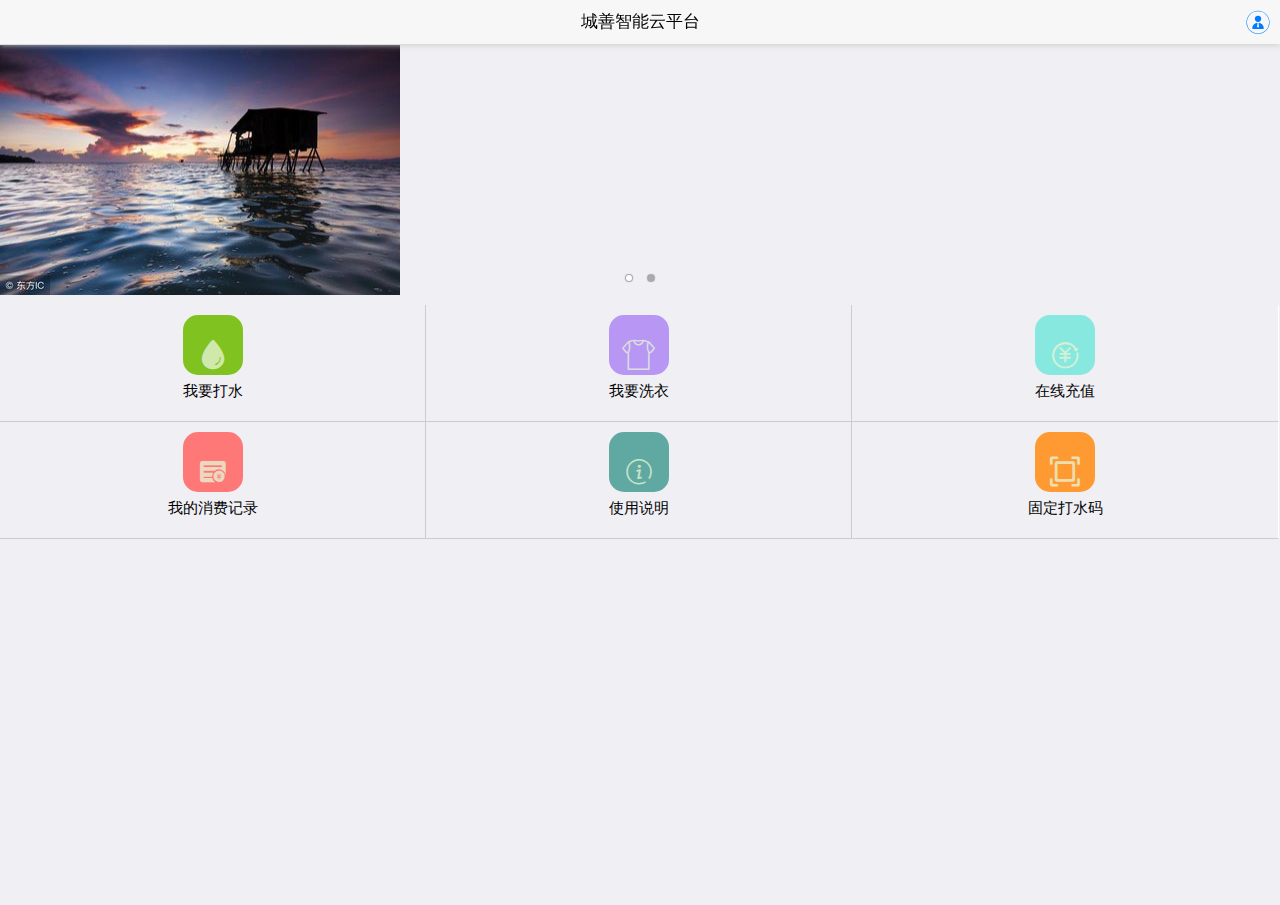
<file: index.html>
<!DOCTYPE html>
<html>
<head>
    <meta charset="utf-8">
    <meta name="viewport" content="width=device-width,initial-scale=1,minimum-scale=1,maximum-scale=1,user-scalable=no" />
    <title></title>
    <script src="js/mui.min.js"></script>
    <link href="css/mui.min.css" rel="stylesheet"/>
    <link rel="stylesheet" type="text/css" href="css/iconfont.css"/>
    <link rel="stylesheet" type="text/css" href="css/subpages1.css"/>
    <style type="text/css">
    	*{
    		padding: 0;
    		margin: 0;
    		list-style: none;
    		
    	}
 	
    </style>
    <script type="text/javascript" src="js/jquery-1.11.0.js" ></script>
    <script type="text/javascript" charset="utf-8">
      	mui.init();
    </script>
</head>
<body style="height: 100%;overflow:hidden ;">
	<header class="mui-bar mui-bar-nav">
	    <a class=" mui-icon  mui-pull-right iconfont icon-ren" id="subpages2"></a>
	    <h1 class="mui-title">城善智能云平台</h1>    
	</header>
<script type="text/javascript" charset="utf-8">	  


     	mui.init({
      	 subpages:[{
//	    	链接的子网页地址
	      url:'subpages/subpages1.html',
//	      链接这个子网页的里面的盒子的id
	      id:'lis',
	      styles:{
	      	top:'45px',
	      }
	    }]
  });
  
document.getElementById('subpages2').addEventListener('tap',function(){
	 mui.openWindow({
			url: 'subpages/subpages2.html', 
			id:'denglu'
		})
})
</script>
</body>
<script type="text/javascript" src="../js/sbupages.js"></script>
</html>
</file>
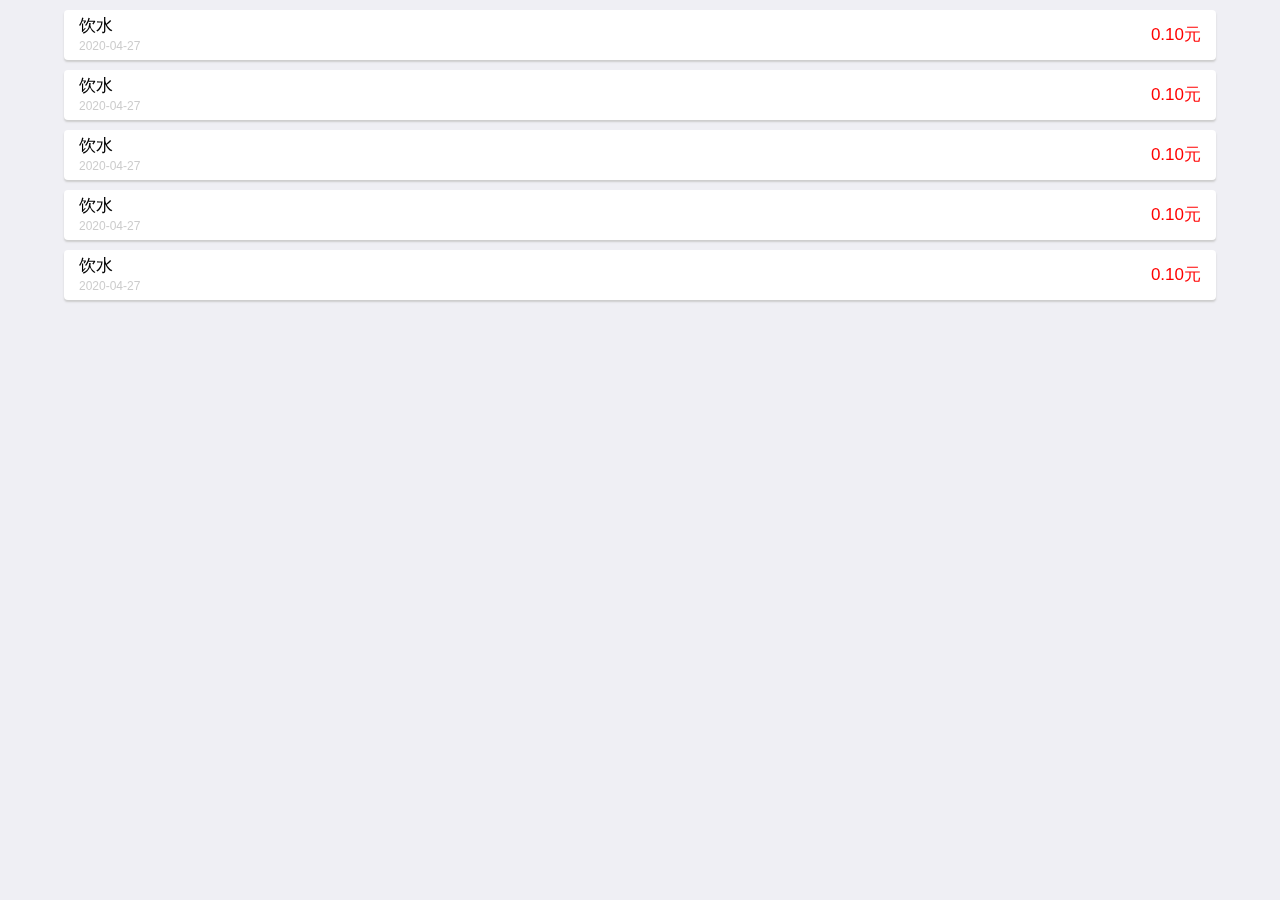
<file: subpages/sub.html>
<!DOCTYPE html>
<html>
	<head>
		<meta charset="utf-8">
		<title>Hello MUI</title>
		<meta name="viewport" content="width=device-width, initial-scale=1,maximum-scale=1,user-scalable=no">
		<meta name="apple-mobile-web-app-capable" content="yes">
		<meta name="apple-mobile-web-app-status-bar-style" content="black">
		<link rel="stylesheet" type="text/css" href="../css/subpages4.css"/>
		<link rel="stylesheet" href="../css/mui.min.css">
		<style type="text/css">
			*{
				padding: 0;
				margin: 0;
				list-style: none;
			}
		</style>
	</head>

	<body id="body">
		<!--下拉刷新容器-->
		<div  id="pullrefresh" class="mui-content">
			<div class="mui-scroll">
				<!--数据列表-->
				<ul class="consume_lis" >
					<li>
						<ul class="consume_lis_son">
							<li>
								<span>饮水</span>
								<p>2020-04-27</p>
							</li>
							<li>0.10元</li>
						</ul>
					</li>
					<li>
						<ul class="consume_lis_son">
							<li>
								<span>饮水</span>
								<p>2020-04-27</p>
							</li>
							<li>0.10元</li>
						</ul>
					</li>
					<li>
						<ul class="consume_lis_son">
							<li>
								<span>饮水</span>
								<p>2020-04-27</p>
							</li>
							<li>0.10元</li>
						</ul>
					</li>
					<li>
						<ul class="consume_lis_son">
							<li>
								<span>饮水</span>
								<p>2020-04-27</p>
							</li>
							<li>0.10元</li>
						</ul>
					</li>
					<li>
						<ul class="consume_lis_son">
							<li>
								<span>饮水</span>
								<p>2020-04-27</p>
							</li>
							<li>0.10元</li>
						</ul>
					</li>
				</ul>
			</div>
		</div>
		<script src="../js/mui.min.js"></script>
		<script>
			mui.init({
				pullRefresh: {
					container: '#pullrefresh',
					down: {
						callback: pulldownRefresh
					},
				}
			});
			/**
			 * 下拉刷新具体业务实现
			 */
			function pulldownRefresh() {
				setTimeout(function() {
//					var table = document.body.querySelector('.mui-table-view');
//					var cells = document.body.querySelectorAll('.mui-table-view-cell');
//					for (var i = cells.length, len = i + 3; i < len; i++) {
//						var li = document.createElement('li');
//						li.className = 'mui-table-view-cell';
//						li.innerHTML = '<a class="mui-navigate-right">Item ' + (i + 1) + '</a>';
//						//下拉刷新，新纪录插到最前面；
//						table.insertBefore(li, table.firstChild);
//					}
					mui('#pullrefresh').pullRefresh().endPulldownToRefresh(); //refresh completed
				}, 1500);
		}		
		</script>
	</body>

</html>
</file>
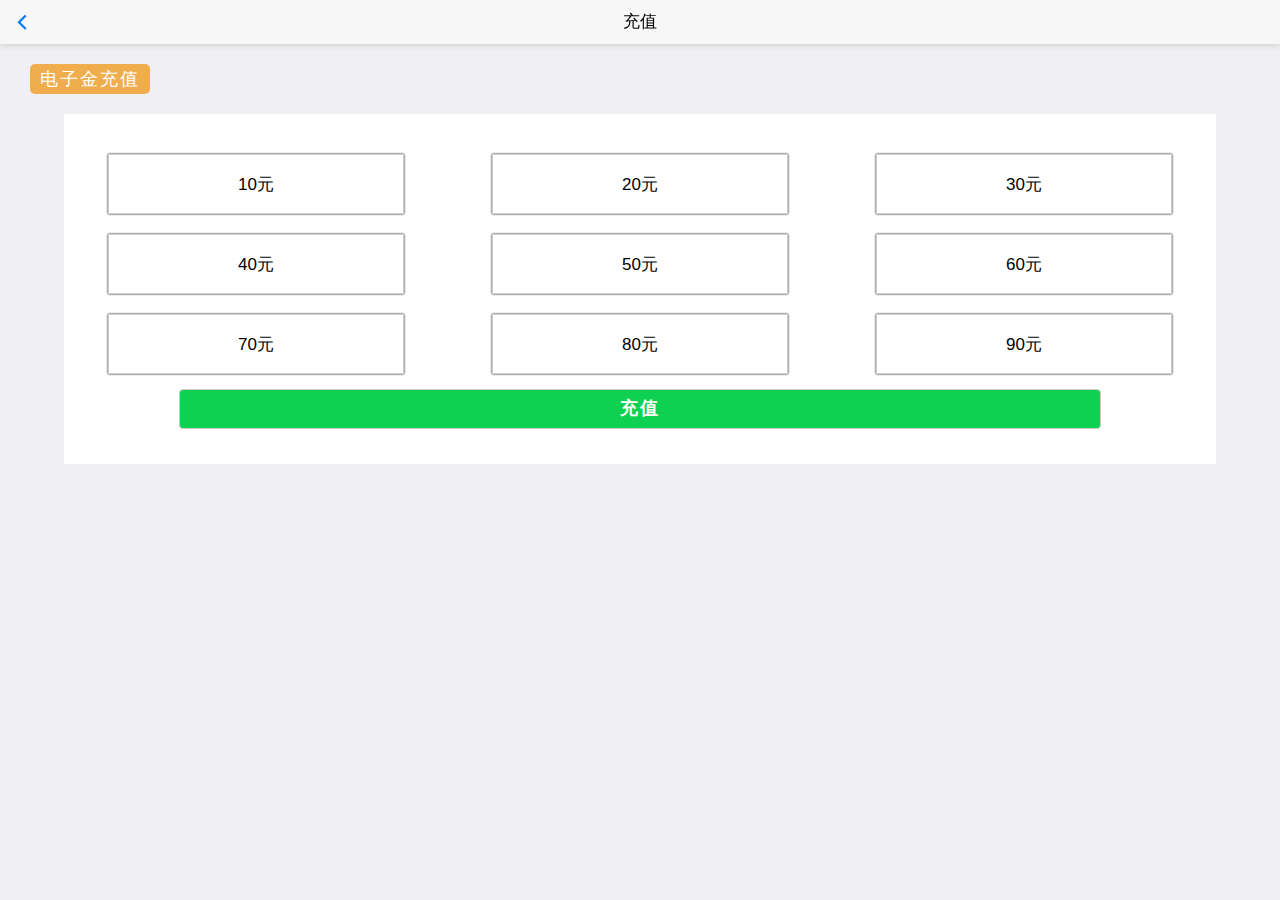
<file: subpages/sub4.html>
<!DOCTYPE html>
<html>
	<head>
		<meta charset="UTF-8">
    <meta name="viewport" content="width=device-width,initial-scale=1,minimum-scale=1,maximum-scale=1,user-scalable=no" />
		<title></title>
		<link rel="stylesheet" type="text/css" href="../css/iconfont.css"/>
		<link rel="stylesheet" type="text/css" href="../css/mui.css"/>
		<link rel="stylesheet" type="text/css" href="../css/subpages4.css"/>
		<script type="text/javascript" src="../js/jquery-1.11.0.js" ></script>
		<script type="text/javascript" src="../js/mui.js" ></script>
		<style type="text/css">
			*{
				padding: 0;
				margin: 0;
				list-style: none;
			}
		</style>
	</head>
	<body>
		<header class="mui-bar mui-bar-nav">
		    <a class="mui-action-back mui-icon mui-icon-left-nav mui-pull-left"></a>
		    <h1 class="mui-title">充值</h1>
		</header>
		<div class="mui-content">
			<span class="water">电子金充值</span>
			<div class="top_up">
				<ul id="lis4">
					<li><a href="#">10元</a></li>
					<li><a href="#">20元</a></li>
					<li><a href="#">30元</a></li>
					<li><a href="#">40元</a></li>
					<li><a href="#">50元</a></li>
					<li><a href="#">60元</a></li>
					<li><a href="#">70元</a></li>
					<li><a href="#">80元</a></li>
					<li><a href="#">90元</a></li>					
				</ul>
				<button type="button">充值</button>
			</div>
		</div>
	</body>
	<script type="text/javascript" src="../js/sbupages.js" ></script>
</html>
</file>
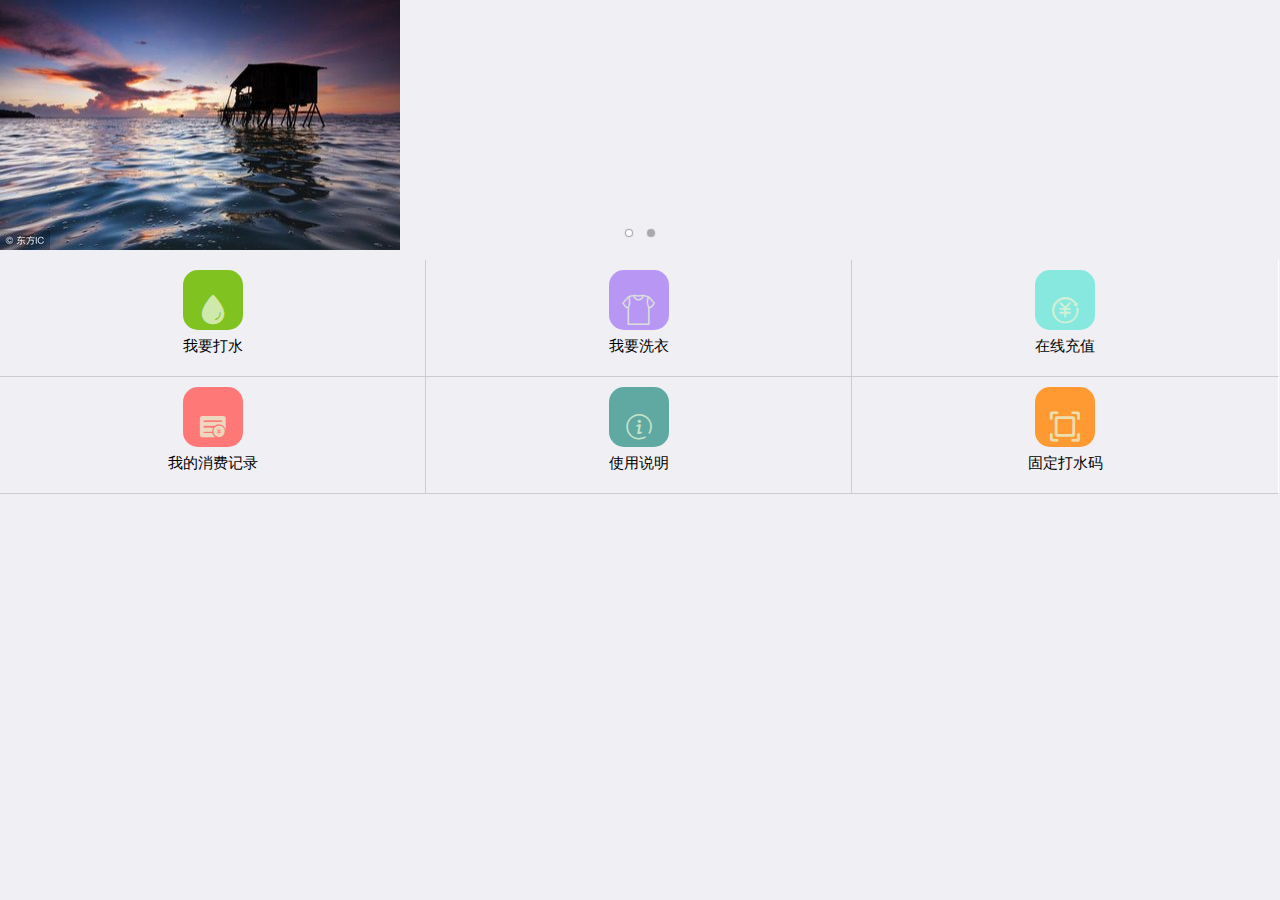
<file: subpages/subpages1.html>
<!DOCTYPE html>
<html>
	<head>
		<meta charset="UTF-8">
    	<meta name="viewport" content="width=device-width,initial-scale=1,minimum-scale=1,maximum-scale=1,user-scalable=no" />
		<title></title>
		<link rel="stylesheet" type="text/css" href="../css/iconfont.css"/>
		<link rel="stylesheet" type="text/css" href="../css/mui.css"/>
		<link rel="stylesheet" href="../css/subpages1.css" />
		<style type="text/css">
    	*{
    		padding: 0;
    		margin: 0;
    		list-style: none;
    	}
    </style>
    <script type="text/javascript" src="../js/jquery-1.11.0.js" ></script>
		<script type="text/javascript" src="../js/mui.min.js" ></script>
	</head>
	<body>
		<div class="mui-content mui-scroll-wrapper">
			<!--轮播图片-->
			<div id="slider" class="mui-slider" >

			  <div class="mui-slider-group mui-slider-loop">
			    <!-- 额外增加的一个节点(循环轮播：第一个节点是最后一张轮播) -->
			    <div class="mui-slider-item mui-slider-item-duplicate" id="imgs_lunbo">
			      <a href="#">
			        <img src="../imgs/b251dc6a3eac.jpg">
			      </a>
			    </div>
			    <!-- 第一张 -->
			    <div class="mui-slider-item" id="imgs_lunbo">
			      <a href="#">
			        <img src="../imgs/t012a210f3330dbffd8.jpg">
			      </a>
			    </div>
			    <!-- 第二张 -->
			    <div class="mui-slider-item" id="imgs_lunbo">
			      <a href="#">
			        <img src="../imgs/b251dc6a3eac.jpg">
			      </a>
			    </div>
			    <!-- 额外增加的一个节点(循环轮播：最后一个节点是第一张轮播) -->
			    <div class="mui-slider-item mui-slider-item-duplicate" id="imgs_lunbo">
			      <a href="#">
			        <img src="../imgs/t012a210f3330dbffd8.jpg">
			      </a>
			    </div>
			  </div>
			  <div class="mui-slider-indicator">
			    <div class="mui-indicator mui-active"></div>
			    <div class="mui-indicator"></div>
			  </div>
			</div>
		<!--打水选项栏-->
		<ul class="selection_function">
			<li>
				<a href="subpages3.html" open-type="common">
					<span class="iconfont icon-shuidi"></span>	
					<p>我要打水</p>
				</a>
			</li>
			<li>
				<a href="subpagesno.html" open-type="common">
					<span class="iconfont icon-yifu"></span>	
					<p>我要洗衣</p>
				</a>
			</li>
			<li>
				<a href="sub4.html" open-type="common">
					<span class="iconfont icon-chongzhi"></span>	
					<p>在线充值</p>
				</a>
			</li>
			<li>
				<a href="subpages5.html" open-type="common">
					<span class="iconfont icon-xiaofei"></span>	
					<p>我的消费记录</p>
				</a>
			</li>
			<li>
				<a href="subpages6.html" open-type="common">
					<span class="iconfont icon-shuoming"></span>	
					<p>使用说明</p>
				</a>
			</li>
			<li>
				<a href="subpages7.html" open-type="common">
					<span class="iconfont icon-weibiaoti--"></span>	
					<p>固定打水码</p>
				</a>
			</li>
		</ul>
	
		</div>		
		<script type="text/javascript">
			//获得slider插件对象
				var gallery = mui('.mui-slider');
				gallery.slider({
				  interval:3000//自动轮播周期，若为0则不自动播放，默认为0；
				});
				
				
		var aniShow = "slide-in-right";
			//关于backbutton和menubutton两个按键的说明，在iOS平台不存在，故需隐藏
			if(!mui.os.android){
				var span = document.getElementById("android-only")
				if(span){
					span.style.display = "none";
				}
				aniShow = "pop-in";
			}
		var subWebview=null,template=null,index=null;
			mui.plusReady(function () {
				//获得主页面webview引用；
				index = plus.webview.currentWebview().opener();
			})
			mui('.selection_function').on('tap', 'a', function() {
				var id = this.getAttribute("href");
				var type = this.getAttribute("open-type");
				var href = this.href;
				if(type=="common"||mui.os.ios){
					var webview_style = {
						popGesture: "close"
					};
					mui.openWindow({
						id: id,
						url: href,
						styles: webview_style,
						show: {
							aniShow: aniShow
						},
						waiting: {
							autoShow: false
						}
					});
				}else{
					var href = this.href;
					var title = this.innerText;
					template = plus.webview.getWebviewById("default-main");
					//获得共用子webview
					subWebview = template.children()[0];
					
					//通知模板修改标题，并显示隐藏右上角图标；
					mui.fire(template,'updateHeader',{title:title,showMenu:false});
					if (subWebview.getURL() != href) {
						subWebview.loadURL(href);
					} else {
						 subWebview.show();
					}
					template.show('slide-in-right', 150);
				}
			});
		</script>
	</body>
</html>
</file>
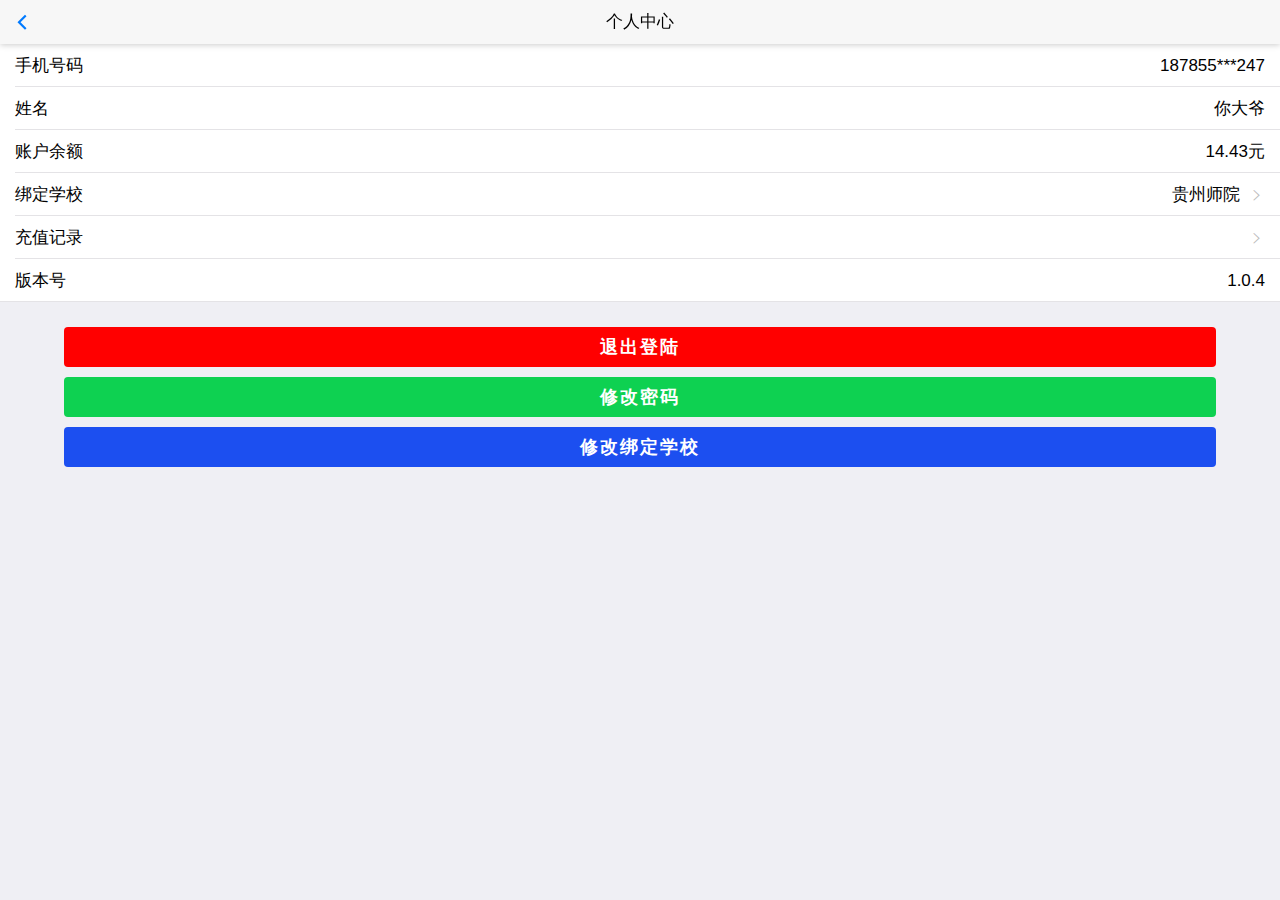
<file: subpages/subpages2.html>
<!DOCTYPE html>
<html>
	<head>
		<meta charset="UTF-8">
    	<meta name="viewport" content="width=device-width,initial-scale=1,minimum-scale=1,maximum-scale=1,user-scalable=no" />
		<title></title>
		<link rel="stylesheet" type="text/css" href="../css/iconfont.css"/>
		<link rel="stylesheet" type="text/css" href="../css/mui.css"/>
		<link rel="stylesheet" type="text/css" href="../css/subpages1.css"/>
		<script type="text/javascript" src="../js/mui.min.js" ></script>
		<style type="text/css">
    	*{
    		padding: 0;
    		margin: 0;
    		list-style: none;
    	}
    </style>
	</head>
	<body>
	<div id="denglu">	
		<header class="mui-bar mui-bar-nav">
		    <a class="mui-action-back mui-icon mui-icon-left-nav mui-pull-left"></a>
		    <h1 class="mui-title">个人中心</h1>
		</header>
		<div class="mui-content mui-scroll-wrapper">
		   <div class="mui-scroll">
		        <!--这里放置真实显示的DOM内容-->
		        <ul class="mui-table-view">
		                <li class="mui-table-view-cell">
		                    <a>
		                    <ul class="my_phone" >
		                    	<li>手机号码</li>
		                    	<li>187855***247</li>
		                    </ul>
		                    </a>
		                </li>
		                <li class="mui-table-view-cell">
		                    <a class="">
			                     <ul class="my_phone" >
			                    	<li>姓名</li>
			                    	<li>你大爷</li>
			                    </ul>
		                    </a>
		                </li>
		                <li class="mui-table-view-cell">
		                    <a class="">
		                         <ul class="my_phone" >
			                    	<li>账户余额</li>
			                    	<li>14.43元</li>
		                    	</ul>
		                    </a>
		                </li>
		                 <li class="mui-table-view-cell">
		                    <a class="mui-navigate-right">
		                         <ul class="my_phone" >
			                    	<li>绑定学校</li>
			                    	<li style="margin-right: 25px;">贵州师院</li>
		                    	</ul>
		                    </a>
		                </li>
		                <li class="mui-table-view-cell">
		                    <a class="mui-navigate-right">
		                         <ul class="my_phone" >
			                    	<li>充值记录</li>			                    	
		                    	</ul>
		                    </a>
		                </li>
		                <li class="mui-table-view-cell">
		                    <a class="">
		                         <ul class="my_phone" >
			                    	<li>版本号</li>
			                    	<li>1.0.4</li>
		                    	</ul>
		                    </a>
		                </li>
		            </ul>
		         <!--登陆退出-->
				<ul class="there_id">
					<li><a href="#">退出登陆</a></li>
					<li><a href="#">修改密码</a></li>
					<li><a href="#">修改绑定学校</a></li>
				</ul>
		    </div>

		</div>
		
	</div>
	</body>
</html>
</file>
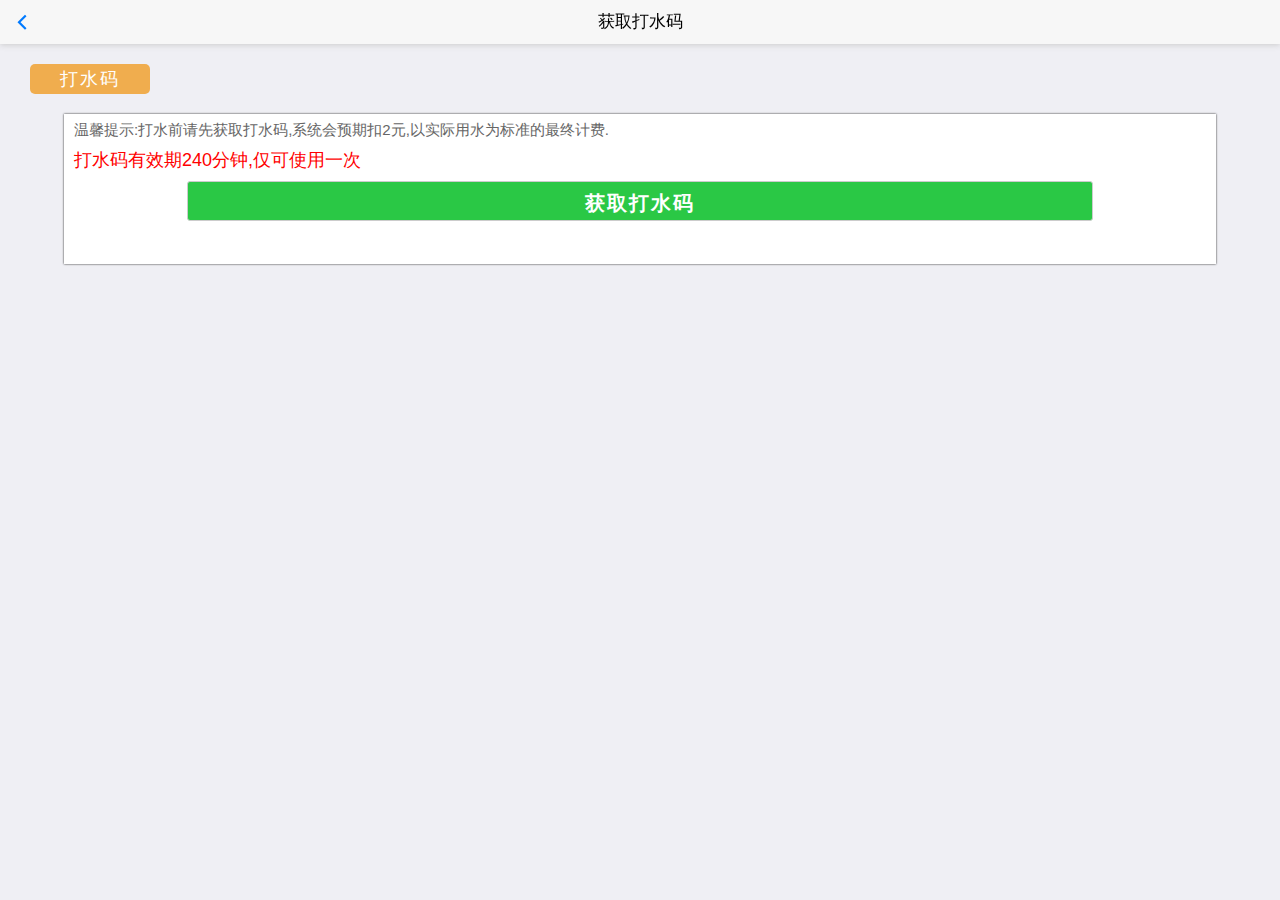
<file: subpages/subpages3.html>
<!DOCTYPE html>
<html>
	<head>
		<meta charset="UTF-8">
    <meta name="viewport" content="width=device-width,initial-scale=1,minimum-scale=1,maximum-scale=1,user-scalable=no" />
		<title></title>
		<link rel="stylesheet" type="text/css" href="../css/iconfont.css"/>
		<link rel="stylesheet" type="text/css" href="../css/mui.css"/>
		<link rel="stylesheet" type="text/css" href="../css/subpages1.css"/>
		<script type="text/javascript" src="../js/mui.js" ></script>
		<style type="text/css">
			*{
				padding: 0;
				margin: 0;
				list-style: none;
			}
		</style>
	</head>
	<body>
		<header class="mui-bar mui-bar-nav">
		    <a class="mui-action-back mui-icon mui-icon-left-nav mui-pull-left"></a>
		    <h1 class="mui-title">获取打水码</h1>
		</header>
		<div class="mui-content">
			<span class="water">打水码</span>
			<div class="fetch_water">
				<ul>
					<li>温馨提示:打水前请先获取打水码,系统会预期扣2元,以实际用水为标准的最终计费.</li>
					<li>打水码有效期240分钟,仅可使用一次</li>
					<li><button type="button">获取打水码</button></li>
				</ul>
			</div>
		</div>
	</body>
</html>
</file>
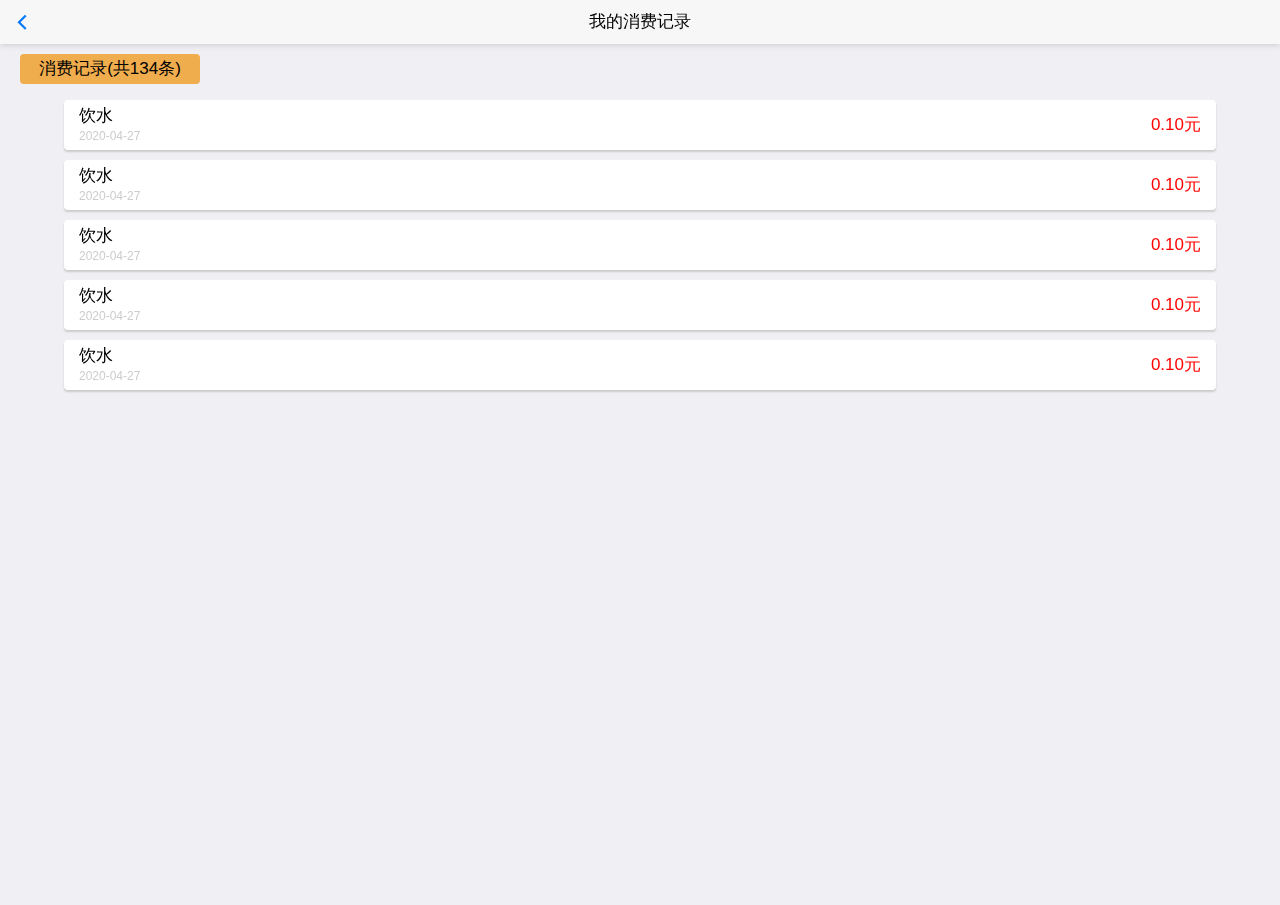
<file: subpages/subpages5.html>
<!DOCTYPE html>
<html>
	<head>
		<meta charset="UTF-8">
    <meta name="viewport" content="width=device-width,initial-scale=1,minimum-scale=1,maximum-scale=1,user-scalable=no" />
		
		<title></title>
		<link rel="stylesheet" type="text/css" href="../css/iconfont.css"/>
		<link rel="stylesheet" type="text/css" href="../css/mui.css"/>
		<link rel="stylesheet" type="text/css" href="../css/subpages4.css"/>
		
		<script type="text/javascript" src="../js/jquery-1.11.0.js" ></script>
		<script type="text/javascript" src="../js/mui.js" ></script>
	<style type="text/css">
			*{
				padding: 0;
				margin: 0;
				list-style: none;
			}
			.mui-content .mui-pull-top-pocket{
  			top: 90px !important;
		}
		</style>
	</head>
	<body style="overflow:hidden;">
		<header class="mui-bar mui-bar-nav">
		    <a class="mui-action-back mui-icon mui-icon-left-nav mui-pull-left"></a>
		    <h1 class="mui-title">我的消费记录</h1>
		</header>			
		<div class="mui-content " id="expense_calendar">
			<span>消费记录(共134条)</span>
		</div>	
<script>
      mui.init({
	    subpages:[{
//	    	链接的子网页地址
	      url:'sub.html',
//	      链接这个子网页的里面的盒子的id
	      id:'body',
	      styles:{
	      	top:'90px',
	      }
	    }]    
  });
</script>
</body>
</html>
</file>
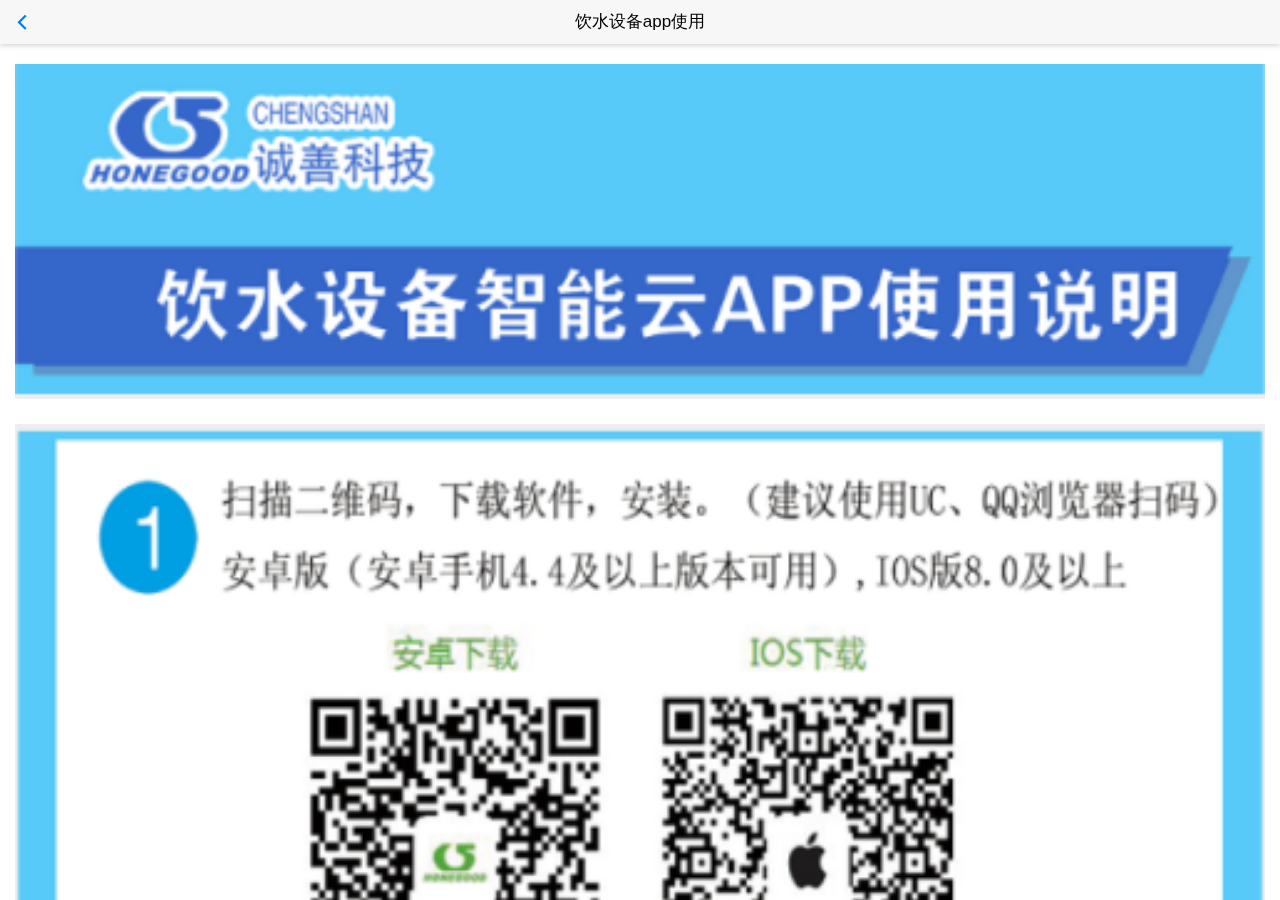
<file: subpages/subpages6.html>
<!DOCTYPE html>
<html>
	<head>
		<meta charset="UTF-8">
    <meta name="viewport" content="width=device-width,initial-scale=1,minimum-scale=1,maximum-scale=1,user-scalable=no" />
		<title></title>
		<link rel="stylesheet" type="text/css" href="../css/mui.css"/>
		<script type="text/javascript" src="../js/mui.min.js" ></script>
		<style>
			*{
				padding: 0;
				margin: 0;
				list-style: none;
			}
			img{
				width: 100%;
				box-sizing: border-box;
				padding:10px 15px;
			}
			ul{
				margin-top: 10px;
			}
		</style>
	</head>
	<body >
		<header class="mui-bar mui-bar-nav">
		    <a class="mui-action-back mui-icon mui-icon-left-nav mui-pull-left"></a>
		    <h1 class="mui-title">饮水设备app使用</h1>
		</header>
		<div class="mui-content mui-scroll-wrapper" style="background: #fff;">
			<div class="mui-scroll">
				<ul>
					<li><img src="../imgs/0.png"/></li>
					<li><img src="../imgs/1.png"/></li>
					<li><img src="../imgs/2.png"/></li>
					<li><img src="../imgs/3.png"/></li>
					<li><img src="../imgs/4.png"/></li>
					<li><img src="../imgs/5.png"/></li>
					<li><img src="../imgs/6.png"/></li>
				</ul>
			</div>
		</div>
<script>
	(function($){
        $(".mui-scroll-wrapper").scroll({
              bounce: true,//滚动条是否有弹力默认是true
              indicators:false, //是否显示滚动条,默认是true
        });
	})(mui);
</script>
	</body>
</html>
</file>
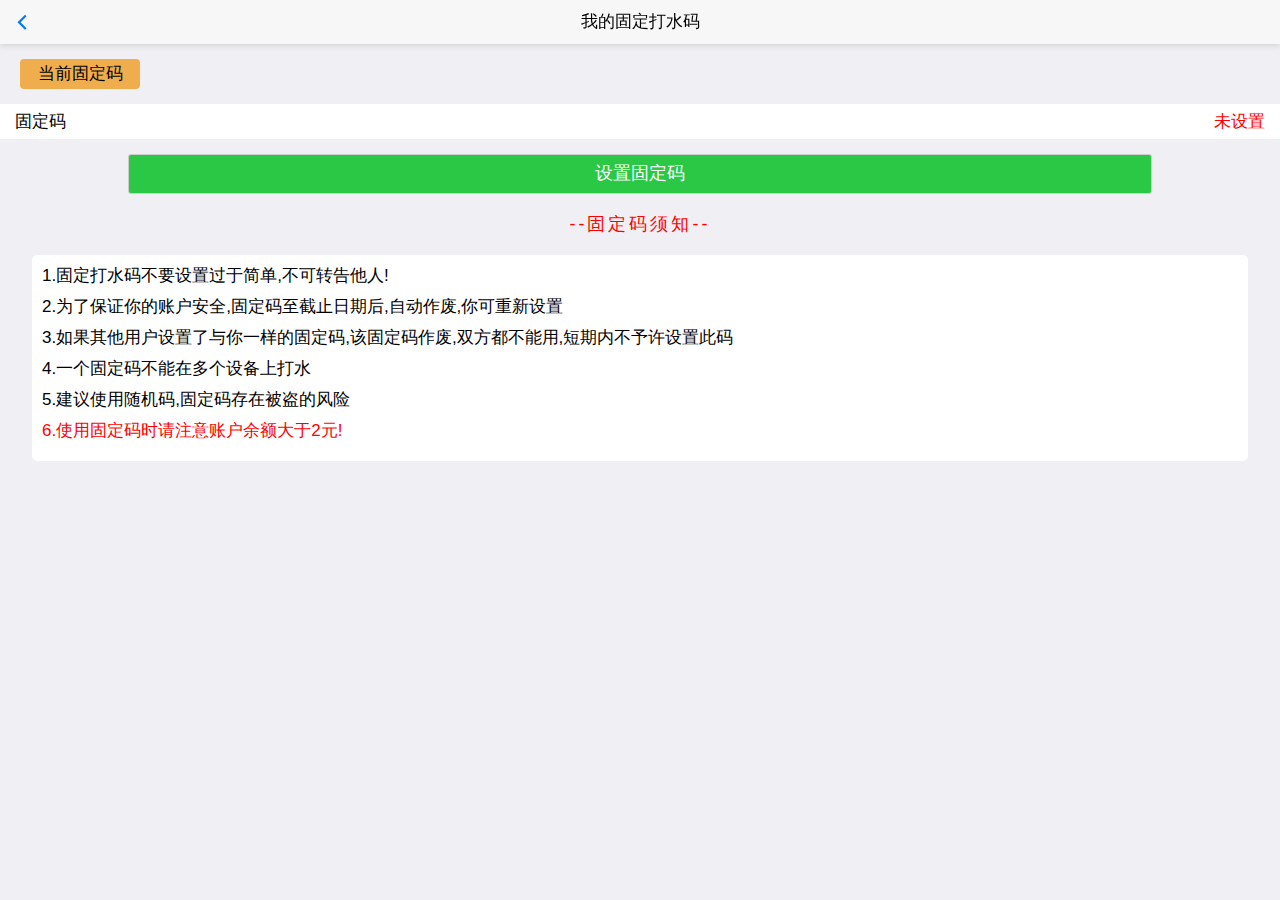
<file: subpages/subpages7.html>
<!DOCTYPE html>
<html>
	<head>
		<meta charset="UTF-8">
    	<meta name="viewport" content="width=device-width,initial-scale=1,minimum-scale=1,maximum-scale=1,user-scalable=no" />
		<title></title>
		<link rel="stylesheet" type="text/css" href="../css/mui.css"/>
		<link rel="stylesheet" type="text/css" href="../css/sub7.css"/>
		<script type="text/javascript" src="../js/mui.min.js" ></script>
		<style type="text/css">
			*{
				padding: 0;
				margin: 0;
				list-style: none;
			}
		</style>
	</head>
	<body>
		<header class="mui-bar mui-bar-nav">
		    <a class="mui-action-back mui-icon mui-icon-left-nav mui-pull-left"></a>
		    <h1 class="mui-title">我的固定打水码</h1>
		</header>
		<div class="my_water mui-content">
			<span>当前固定码</span>
			<ul>
				<li>固定码</li>
				<li>未设置</li>
			</ul>
			<button type="button">设置固定码</button>
			<p>--固定码须知--</p>
			<ol>
				<li>1.固定打水码不要设置过于简单,不可转告他人!</li>
				<li>2.为了保证你的账户安全,固定码至截止日期后,自动作废,你可重新设置</li>
				<li>3.如果其他用户设置了与你一样的固定码,该固定码作废,双方都不能用,短期内不予许设置此码</li>
				<li>4.一个固定码不能在多个设备上打水</li>
				<li>5.建议使用随机码,固定码存在被盗的风险</li>
				<li><span>6.使用固定码时请注意账户余额大于2元!</span></li>
			</ol>
		</div>
	</body>
</html>
</file>
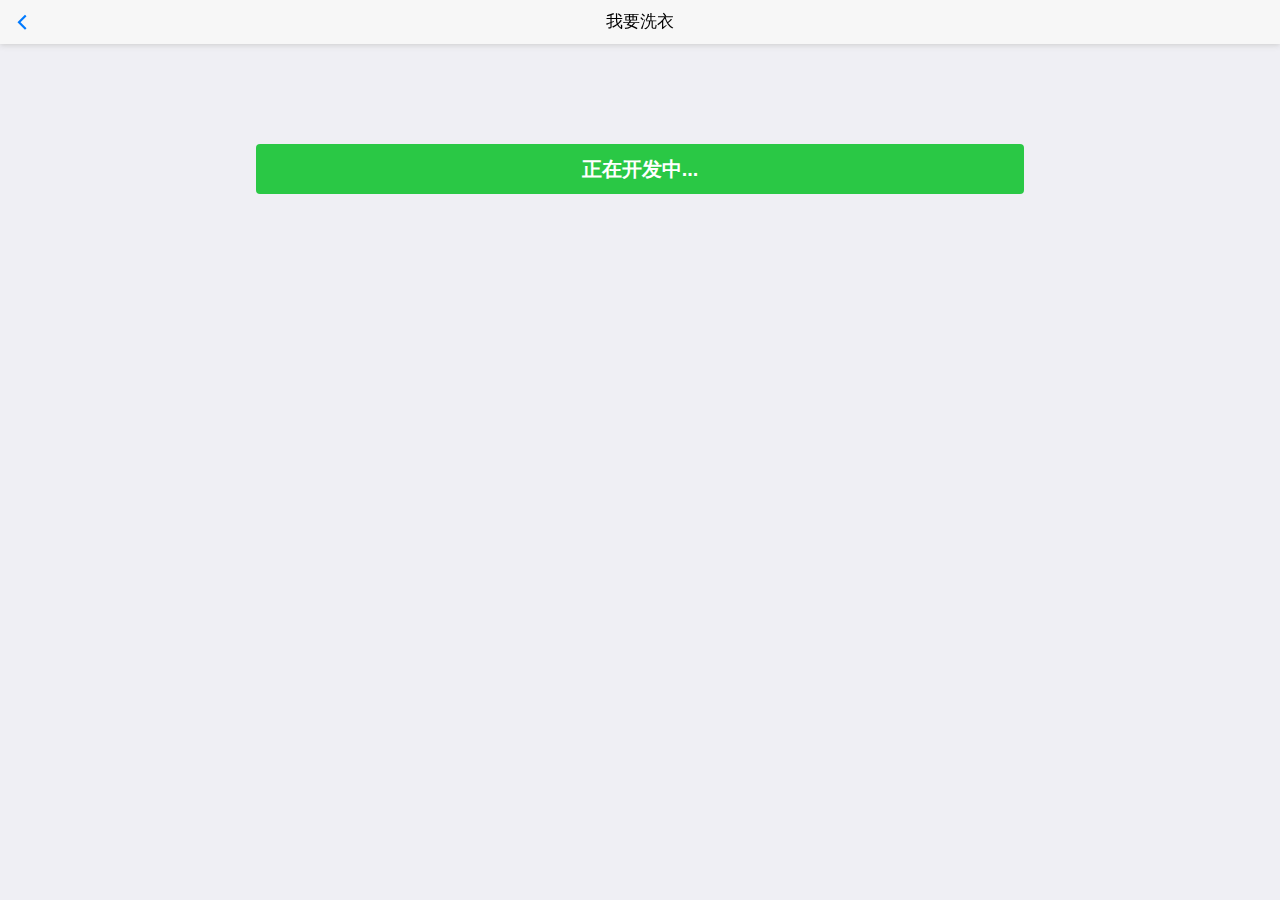
<file: subpages/subpagesno.html>
<!DOCTYPE html>
<html>
	<head>
		<meta charset="UTF-8">
    <meta name="viewport" content="width=device-width,initial-scale=1,minimum-scale=1,maximum-scale=1,user-scalable=no" />
		
		<title></title>
		<link rel="stylesheet" type="text/css" href="../css/iconfont.css"/>
		<link rel="stylesheet" type="text/css" href="../css/mui.css"/>
		<link rel="stylesheet" type="text/css" href="../css/subpages4.css"/>
		<script type="text/javascript" src="../js/mui.js" ></script>
	</head>
	<body>
		<header class="mui-bar mui-bar-nav">
		    <a class="mui-action-back mui-icon mui-icon-left-nav mui-pull-left"></a>
		    <h1 class="mui-title">我要洗衣</h1>
		</header>
		<div class="mui-content">
			<div class="no_have container">
				<span>正在开发中...</span>
			</div>
		</div>
	</body>
</html>
</file>
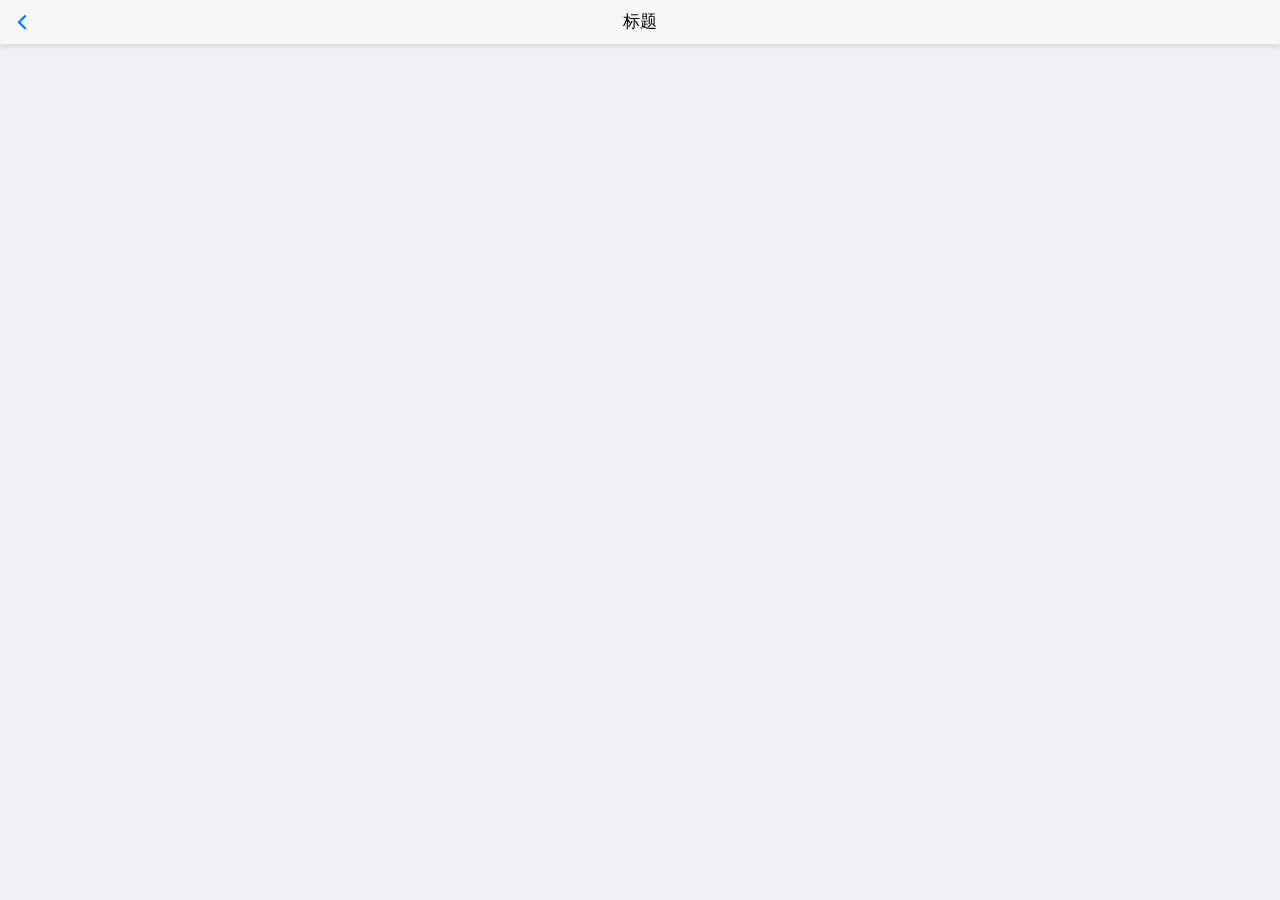
<file: subpages/subpagesno2.html>
<!DOCTYPE html>
<html>
	<head>
		<meta charset="utf-8">
		<title></title>
		<meta name="viewport" content="width=device-width,initial-scale=1,minimum-scale=1,maximum-scale=1,user-scalable=no" />
		<link rel="stylesheet" type="text/css" href="../css/mui.css"/>
		<link rel="stylesheet" type="text/css" href="../css/iconfont.css"/>
		<script type="text/javascript" src="../js/mui.min.js"></script>
	</head>
	<body>
		<header class="mui-bar mui-bar-nav">
			<a class="mui-action-back mui-icon mui-icon-left-nav mui-pull-left"></a>
			<h1 class="mui-title">标题</h1>
		</header>	
	</body>
</html>
</file>
<file: css/iconfont.css>
@font-face {font-family: "iconfont";
  src: url('iconfont.eot?t=1556332694252'); /* IE9 */
  src: url('iconfont.eot?t=1556332694252#iefix') format('embedded-opentype'), /* IE6-IE8 */
  url('[data-uri]') format('woff2'),
  url('iconfont.woff?t=1556332694252') format('woff'),
  url('../fonts/iconfont.ttf?t=1556332694252') format('truetype'), /* chrome, firefox, opera, Safari, Android, iOS 4.2+ */
  url('iconfont.svg?t=1556332694252#iconfont') format('svg'); /* iOS 4.1- */
}

.iconfont {
  font-family: "iconfont" !important;
  font-size: 16px;
  font-style: normal;
  -webkit-font-smoothing: antialiased;
  -moz-osx-font-smoothing: grayscale;
}

.icon-shezhizhuanhuan:before {
  content: "\e61f";
}

.icon-weibiaoti1:before {
  content: "\e60c";
}

.icon-liaotian:before {
  content: "\e630";
}

.icon-iconfontpingguo:before {
  content: "\e620";
}

.icon-shezhi:before {
  content: "\e628";
}

.icon-erweima:before {
  content: "\e61d";
}

.icon-contextphone:before {
  content: "\e6ad";
}

.icon-buchongiconsvg04:before {
  content: "\e660";
}

.icon-liaotian1:before {
  content: "\e703";
}

.icon-angle-up:before {
  content: "\e685";
}

.icon-erweima1:before {
  content: "\e745";
}

.icon-xingli:before {
  content: "\e623";
}

.icon-bi:before {
  content: "\e636";
}

.icon-erji:before {
  content: "\e637";
}

.icon-diandan:before {
  content: "\e624";
}

.icon-dianhua:before {
  content: "\e653";
}

.icon-hot1:before {
  content: "\e631";
}

.icon-menpiao:before {
  content: "\e861";
}

.icon-liaotian2:before {
  content: "\e6d3";
}

.icon-bi1:before {
  content: "\e63e";
}

.icon-souq:before {
  content: "\e725";
}

.icon-icon:before {
  content: "\e622";
}

.icon-erweima2:before {
  content: "\e640";
}

.icon-1:before {
  content: "\e608";
}

.icon-shuoming:before {
  content: "\e662";
}

.icon-rili:before {
  content: "\e626";
}

.icon-hanbao:before {
  content: "\e67e";
}

.icon-dizhi1:before {
  content: "\e834";
}

.icon-xiazai1:before {
  content: "\e64d";
}

.icon-tubiaozhizuomoban:before {
  content: "\e613";
}

.icon-bi2:before {
  content: "\e638";
}

.icon-xiexian:before {
  content: "\e649";
}

.icon-hotel:before {
  content: "\e60a";
}

.icon-xiexian1:before {
  content: "\e64a";
}

.icon-rili1:before {
  content: "\e63d";
}

.icon-rili2:before {
  content: "\e632";
}

.icon-kandian:before {
  content: "\e650";
}

.icon-snail:before {
  content: "\e60b";
}

.icon-youlun:before {
  content: "\e8b7";
}

.icon-shuoji:before {
  content: "\e681";
}

.icon-feiji:before {
  content: "\e60d";
}

.icon-QQ:before {
  content: "\e7cd";
}

.icon-shang:before {
  content: "\e619";
}

.icon-hot:before {
  content: "\e6c5";
}

.icon-yueliang:before {
  content: "\e651";
}

.icon-xia:before {
  content: "\e611";
}

.icon-shang1:before {
  content: "\e614";
}

.icon-hot2:before {
  content: "\e65f";
}

.icon-liaotian3:before {
  content: "\e6bd";
}

.icon-diandan1:before {
  content: "\e629";
}

.icon-shang2:before {
  content: "\e615";
}

.icon-erweima3:before {
  content: "\e627";
}

.icon-huoche:before {
  content: "\e61b";
}

.icon-dizhi2:before {
  content: "\e7f3";
}

.icon-huankuan:before {
  content: "\e63f";
}

.icon-xia1:before {
  content: "\e709";
}

.icon-xia3:before {
  content: "\e719";
}

.icon-rili3:before {
  content: "\e6f2";
}

.icon-shezhi1:before {
  content: "\e62b";
}

.icon-weibo:before {
  content: "\e645";
}

.icon-yifu:before {
  content: "\e684";
}

.icon-xiexian2:before {
  content: "\e64c";
}

.icon-hot3:before {
  content: "\e606";
}

.icon-daqia:before {
  content: "\e652";
}

.icon-wifi:before {
  content: "\e621";
}

.icon-shuoming1:before {
  content: "\e65a";
}

.icon-HOT:before {
  content: "\e633";
}

.icon-xingxing:before {
  content: "\e62c";
}

.icon-liaotianmoren:before {
  content: "\e62a";
}

.icon-diandan2:before {
  content: "\e607";
}

.icon-weibo1:before {
  content: "\e73d";
}

.icon-dizhi3:before {
  content: "\e64e";
}

.icon-kandian_guankan:before {
  content: "\e7ca";
}

.icon-xiangji:before {
  content: "\e6a4";
}

.icon-ziyuan:before {
  content: "\e65b";
}

.icon-you:before {
  content: "\e61a";
}

.icon-xiazai:before {
  content: "\e672";
}

.icon-bi3:before {
  content: "\e639";
}

.icon-huangguan:before {
  content: "\e657";
}

.icon-shuidi:before {
  content: "\e6a3";
}

.icon-rili4:before {
  content: "\e655";
}

.icon-xingxing1:before {
  content: "\e62d";
}

.icon-shang_:before {
  content: "\e616";
}

.icon-shang_1:before {
  content: "\e617";
}

.icon-jia:before {
  content: "\e65e";
}

.icon-fuwu:before {
  content: "\e63a";
}

.icon-xia4:before {
  content: "\e62f";
}

.icon-erji1:before {
  content: "\e63b";
}

.icon-huangguan1:before {
  content: "\e658";
}

.icon-huankuan1:before {
  content: "\e668";
}

.icon-fuwu1:before {
  content: "\e63c";
}

.icon-iconfonticonfont15-copy:before {
  content: "\e61c";
}

.icon-shu:before {
  content: "\e618";
}

.icon-ren:before {
  content: "\e65c";
}

.icon-diandang:before {
  content: "\e60e";
}

.icon--_liaotian:before {
  content: "\e656";
}

.icon-fuwu2:before {
  content: "\e641";
}

.icon-xingxing2:before {
  content: "\e683";
}

.icon-diandan_xiantiao:before {
  content: "\e6c6";
}

.icon-tubiaozhizuomoban-:before {
  content: "\e7a8";
}

.icon-hengxian:before {
  content: "\e69c";
}

.icon-pandiandan:before {
  content: "\e60f";
}

.icon-pencil:before {
  content: "\e642";
}

.icon-wenjianjia:before {
  content: "\e659";
}

.icon-weibo2:before {
  content: "\e646";
}

.icon-xiexianpxjiange:before {
  content: "\e6a2";
}

.icon-erweima4:before {
  content: "\e61e";
}

.icon-weibo3:before {
  content: "\e647";
}

.icon-shoucang:before {
  content: "\e6fb";
}

.icon-chongzhi:before {
  content: "\e6c3";
}

.icon-xinaixin:before {
  content: "\e643";
}

.icon-xin:before {
  content: "\e644";
}

.icon-Boiled-egg-fastfood-:before {
  content: "\e601";
}

.icon-Bbq-meat-ball-food-f:before {
  content: "\e602";
}

.icon-Caned-fish-food-fast:before {
  content: "\e603";
}

.icon-xia5:before {
  content: "\e679";
}

.icon-huangguan2:before {
  content: "\e6c1";
}

.icon-erweima5:before {
  content: "\e682";
}

.icon-weibiaoti--:before {
  content: "\e65d";
}

.icon-xingxing3:before {
  content: "\e62e";
}

.icon-pingguogouwuche:before {
  content: "\e6be";
}

.icon-angle-double-up:before {
  content: "\e6a6";
}

.icon-gouwu:before {
  content: "\e600";
}

.icon-pingguo:before {
  content: "\e634";
}

.icon-huaban:before {
  content: "\e70d";
}

.icon-dizhi:before {
  content: "\e64b";
}

.icon-dianhua1:before {
  content: "\e654";
}

.icon-shang3:before {
  content: "\e625";
}

.icon-chuzuche:before {
  content: "\e9a7";
}

.icon-xiangmulan-weixinhao:before {
  content: "\e605";
}

.icon-weibo4:before {
  content: "\e648";
}

.icon-xiaofei:before {
  content: "\e661";
}

.icon-hangqing:before {
  content: "\e635";
}

.icon-zhoubianjingqu:before {
  content: "\e604";
}

.icon-liaotian4:before {
  content: "\e612";
}

.icon-shuxian:before {
  content: "\e609";
}

.icon-rili5:before {
  content: "\e610";
}

.icon-xiazai2:before {
  content: "\e64f";
}
</file>
<file: css/subpages1.css>
#imgs_lunbo>a>img{
	width: 400px;
	height: 250px;
}
.selection_function{
	display: flex;
	flex-wrap: wrap;
	margin-top: 10px;
}
.selection_function>li{
	width: 33.3%;
	border-right: 1px solid #ccc;
	border-bottom: 1px solid #ccc;
	padding: 10px 0;
}
.selection_function>li:nth-child(3){
	border-right: 1px solid #fff;
}
.selection_function>li:nth-child(6){
	border-right: 1px solid #fff;
}
.selection_function>li>a>p{
	text-align: center;
	margin-top: 5px;
	color: #000000;
	font-size: 15px;
}
.selection_function>li:nth-child(1)>a>span{
	margin: 0 auto;
	display: block;
	width: 60px;
	height: 60px;
	background: rgb(128,194,32);
	font-size: 30px;
	text-align: center;
	line-height: 80px;
	color: rgba(230,243,212,0.8);
	border-radius: 15px;
}
.selection_function>li:nth-child(2)>a>span{
	margin: 0 auto;
	display: block;
	width: 60px;
	height: 60px;
	background: rgb(184,151,244);
	font-size: 30px;
	text-align: center;
	line-height: 80px;
	color: rgba(230,243,212,0.8);
	border-radius: 15px;
}
.selection_function>li:nth-child(3)>a>span{
	margin: 0 auto;
	display: block;
	width: 60px;
	height: 60px;
	background: rgb(135,232,223);
	font-size: 30px;
	text-align: center;
	line-height: 80px;
	color: rgba(230,243,212,0.8);
	border-radius: 15px;
}
.selection_function>li:nth-child(4)>a>span{
	margin: 0 auto;
	display: block;
	width: 60px;
	height: 60px;
	background: rgb(255,120,120);
	font-size: 30px;
	text-align: center;
	line-height: 80px;
	color: rgba(230,243,212,0.8);
	border-radius: 15px;
}
.selection_function>li:nth-child(5)>a>span{
	margin: 0 auto;
	display: block;
	width: 60px;
	height: 60px;
	background: rgb(95,169,162);
	font-size: 30px;
	text-align: center;
	line-height: 80px;
	color: rgba(230,243,212,0.8);
	border-radius: 15px;
}
.selection_function>li:nth-child(6)>a>span{
	margin: 0 auto;
	display: block;
	width:60px;
	height: 60px;
	background: rgb(255,154,50);
	font-size: 30px;
	text-align: center;
	line-height: 80px;
	color: rgba(230,243,212,0.8);
	border-radius: 15px;
}
/*第二章的内容*/
.my_phone{
	display: flex;
	justify-content: space-between;
	
}
.there_id{
	margin-top: 25px;
}
.there_id>li{
	margin: 0 auto;
	width: 90%;
	height: 40px;
	line-height: 40px;
	text-align: center;
	border-radius: 4px;
	margin-top: 10px;
	
}
.there_id>li>a{
	color: #fff;
	font-weight: 700;
	font-size: 18px;
	letter-spacing: 2px;
}
.there_id>li:nth-child(1){	
	background: #FF0000;
}
.there_id>li:nth-child(2){	
	background: #0ED151;
}
.there_id>li:nth-child(3){	
	background: #1C4FF0;
}
/*}获取打水码*/
span.water{
	display: block;
	width: 120px;
	height: 30px;
	line-height: 30px;
	border-radius: 5px;
	text-align: center;
	margin-top: 20px;
	margin-left: 30px;
	font-size: 18px;	
	color: #fff;
	letter-spacing: 2px;
	background: #F0AD4E;
}
.fetch_water{
	margin: 20px auto 0;
	width: 90%;
	height: 150px;
	background: #fff;
	box-shadow: 0 0 2px #222;
}
.fetch_water>ul>li{
	box-sizing: border-box;
	padding: 5px 10px;
}
.fetch_water>ul>li:nth-child(1){
	font-size: 15px;
	color: #666;
}
.fetch_water>ul>li:nth-child(2){
	font-size: 18px;
	color: #FF0000;
}
.fetch_water>ul>li:nth-child(3){
	text-align: center;
}
.fetch_water>ul>li:nth-child(3)>button{
	width: 80%;
	height: 40px;
	line-height: 30px;
	background: #2AC845;
	color: #fff;
	font-size: 20px;
	font-weight: 600;
	letter-spacing: 2px;
}
</file>
<file: css/subpages4.css>
span.water{
	display: block;
	width: 120px;
	height: 30px;
	line-height: 30px;
	border-radius: 5px;
	text-align: center;
	margin-top: 20px;
	margin-left: 30px;
	font-size: 18px;	
	color: #fff;
	letter-spacing: 2px;
	background: #F0AD4E;
}
.top_up{
	width: 90%;
	height: 350px;
	margin: 20px auto 0;
	background: #fff;
	overflow: auto;
}
.top_up>ul{
	margin-top: 20px;
	display: flex;
	flex-wrap: wrap;
}
.top_up>ul>li{
	margin: 20px auto 0;
	width: 27%;
	text-align: center;
}
.top_up>ul>li>a{
	display: block;
	margin: 0 auto;
	width: 95%;
	border: 1px solid #ccc;
	height:60px;
	line-height: 60px;
	color: #000000;
	box-shadow: 0 0 2px #000000;
}
.top_up>button{
	display: block;
	width: 80%;
	height: 40px;
	background: #0ED151;
	border-radius: 4px;
	text-align: center;
	margin: 15px auto 0;
	color: #fff;
	font-size: 18px;
	letter-spacing: 2px;
	font-weight: 600;
}
.chooseA{
	background: #0ED151;
}
/*我要洗衣区域*/
.no_have{
	width: 60%;
	height: 50px;
	background: #2AC845;
	margin: 100px auto 0;
	text-align: center;
	line-height: 50px;
	border-radius: 4px;
}
.no_have>span{
	font-size: 20px;
	color:#fff;
	font-weight: 800;
}
/* 我的消费记录 */
#expense_calendar>span{
	display: block;
	margin-top: 10px;
	margin-left: 20px;
	width: 180px;
	height: 30px;
	line-height: 30px;
	text-align: center;
	background: #F0AD4E;
	border-radius: 4px;
}
.consume_lis>li{
	width: 90%;
	height: 50px;
	background: #fff;
	box-shadow:0 2px 2px #ccc;
	margin: 10px auto ;
	border-radius: 4px;
}
.consume_lis_son{
	display: flex;
	justify-content: space-between;
}
.consume_lis_son>li{
	padding: 0 15px;
}
.consume_lis_son>li>p{
	color: #ccc;
	font-size: 12px;
}
.consume_lis_son>li:nth-child(1){
	margin-top: 5px;
}
.consume_lis_son>li:nth-child(2){
	line-height: 50px;
	color:#FF0000;
}
</file>
<file: css/sub7.css>
.my_water>span{
	display: block;
	width: 120px;
	height: 30px;
	background: #F0AD4E;
	border-radius: 4px;
	line-height: 30px;
	text-align: center;
	margin: 15px 0 15px 20px;
	color: #000;
}
.my_water>ul{
	display: flex;
	justify-content: space-between;
	background: #fff;
	height: 35px;
	line-height: 35px;
	padding: 0 15px;
}
.my_water>ul>li:nth-child(2){
	color: #FF0000;
}
.my_water>button{
	display: block;
	text-align: center;
	margin: 15px auto;
	width: 80%;
	height: 40px;
	background: #2AC845;
	color: #fff;
	font-size: 18px;
	font-weight: 800s;
}
.my_water>p{
	text-align: center;
	color: #FF0000;
	letter-spacing: 3px;
	font-size: 18px;
	margin: 20px auto;
}
.my_water>ol{
	width: 95%;
	padding: 10px;
	background: #fff;
	margin: 0 auto;
	border-radius: 5px;
}
.my_water>ol>li{
	margin-bottom: 10px;
}
.my_water>ol>li>span{
	color: #FF0000;
}
</file>
